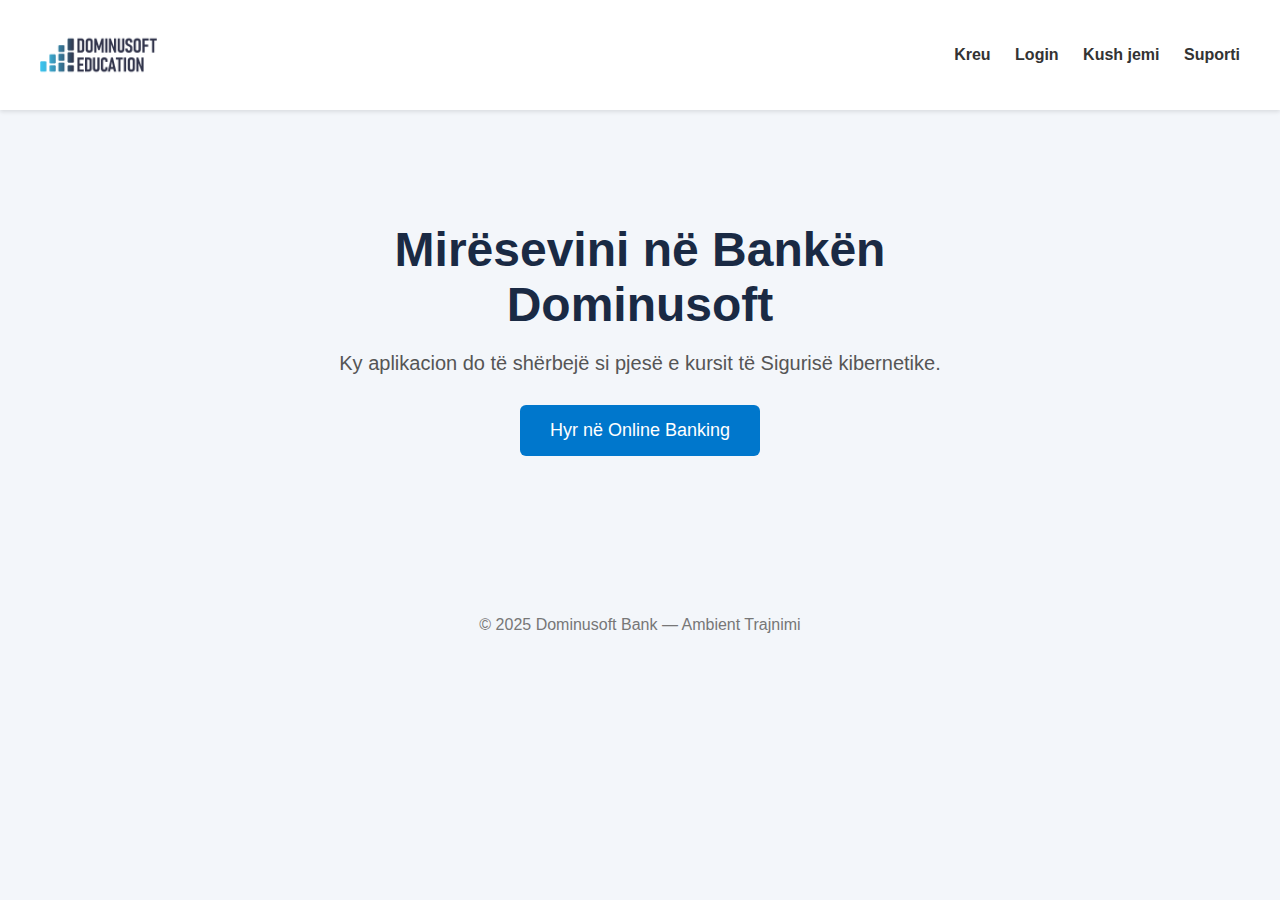
<file: v0/index.html>
<!DOCTYPE html>
<html lang="en">
<head>
    <meta charset="UTF-8" />
    <meta name="viewport" content="width=device-width, initial-scale=1.0" />
    <title>Banka Dominusoft</title>
    <style>
        body {
            margin: 0;
            font-family: Arial, sans-serif;
            background: #f3f6fa;
        }
        header {
            display: flex;
            justify-content: space-between;
            align-items: center;
            padding: 20px 40px;
            background: #ffffff;
            box-shadow: 0 2px 4px rgba(0,0,0,0.1);
        }
        .logo {
            display: flex;
            align-items: center;
            gap: 15px;
        }
        .logo img {
            height: 70px;
        }
        nav a {
            margin-left: 20px;
            text-decoration: none;
            color: #333;
            font-weight: bold;
        }
        nav a:hover {
            color: #0077cc;
        }
        .hero {
            display: flex;
            justify-content: center;
            align-items: center;
            padding: 80px 20px;
            text-align: center;
        }
        .hero-content {
            max-width: 700px;
        }
        .hero h1 {
            font-size: 48px;
            color: #1a2a44;
            margin-bottom: 20px;
        }
        .hero p {
            font-size: 20px;
            color: #555;
            margin-bottom: 30px;
        }
        .cta-button {
            padding: 15px 30px;
            font-size: 18px;
            background: #0077cc;
            color: #fff;
            border: none;
            border-radius: 6px;
            cursor: pointer;
            transition: 0.3s;
        }
        .cta-button:hover {
            background: #005fa3;
        }
        footer {
            text-align: center;
            padding: 20px;
            color: #777;
            margin-top: 60px;
        }
    </style>
</head>
<body>
    <header>
        <div class="logo">
            <img src="images/dominusoft_logo.png" alt="Dominusoft Education Logo" />
        </div>
        <nav>
            <a href="#">Kreu</a>
            <a href="#">Login</a>
            <a href="#">Kush jemi</a>
            <a href="#">Suporti</a>
        </nav>
    </header>

    <section class="hero">
        <div class="hero-content">
            <h1>Mirësevini në Bankën Dominusoft</h1>
            <p>Ky aplikacion do të shërbejë si pjesë e kursit të Sigurisë kibernetike.</p>
            <button class="cta-button" onclick="location.href='login.php'">Hyr në Online Banking</button>
        </div>
    </section>

    <footer>
        © 2025 Dominusoft Bank — Ambient Trajnimi
    </footer>
</body>
</html>
</file>
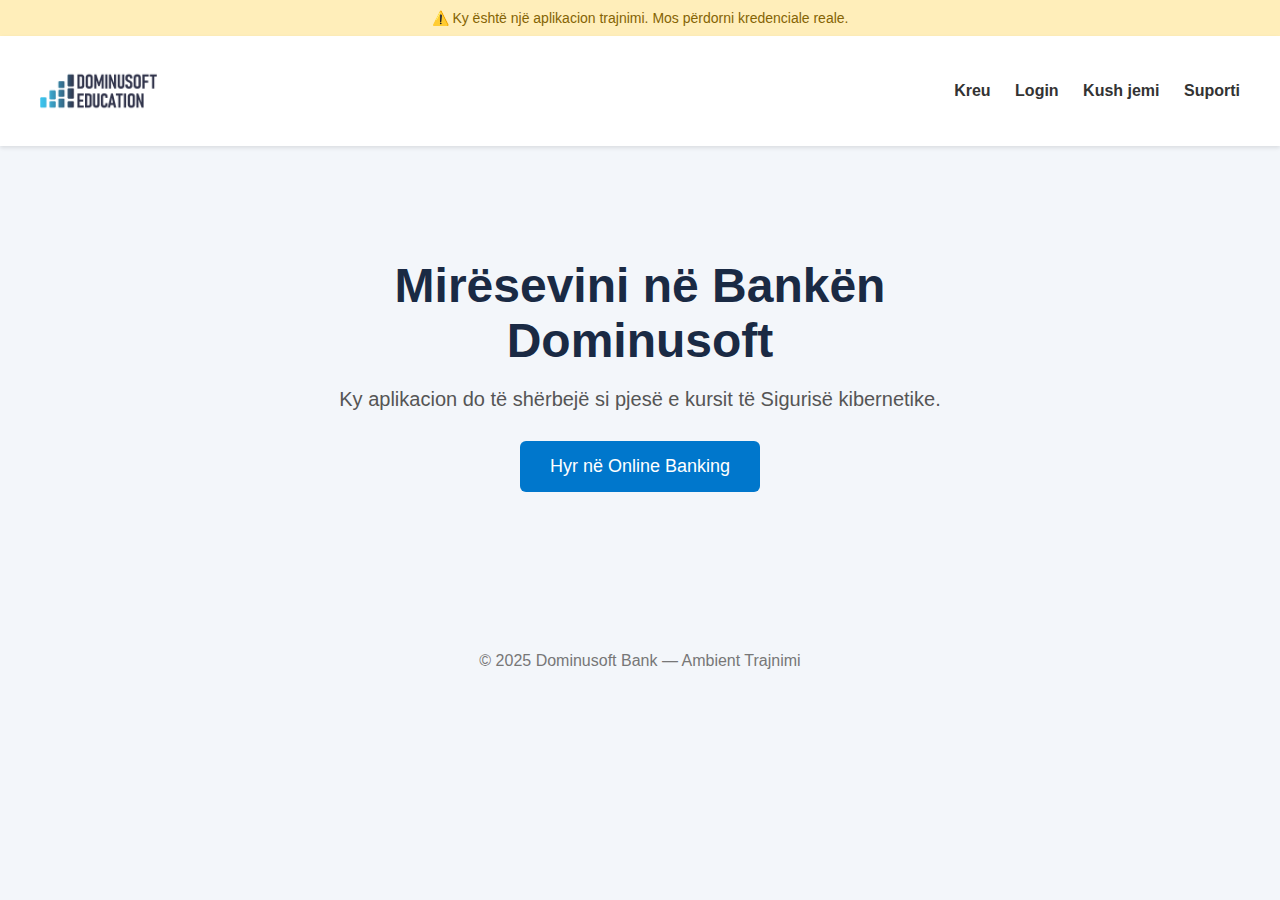
<file: v1/index.html>
<!DOCTYPE html>
<html lang="sq">
<head>
    <meta charset="UTF-8" />
    <meta name="viewport" content="width=device-width, initial-scale=1.0" />
    <title>Banka Dominusoft</title>
    <style>
        body {
            margin: 0;
            font-family: Arial, sans-serif;
            background: #f3f6fa;
        }
        header {
            display: flex;
            justify-content: space-between;
            align-items: center;
            padding: 20px 40px;
            background: #ffffff;
            box-shadow: 0 2px 4px rgba(0,0,0,0.1);
        }
        .logo {
            display: flex;
            align-items: center;
            gap: 15px;
        }
        .logo img {
            height: 70px;
        }
        nav a {
            margin-left: 20px;
            text-decoration: none;
            color: #333;
            font-weight: bold;
        }
        nav a:hover {
            color: #0077cc;
        }
        .hero {
            display: flex;
            justify-content: center;
            align-items: center;
            padding: 80px 20px;
            text-align: center;
        }
        .hero-content {
            max-width: 700px;
        }
        .hero h1 {
            font-size: 48px;
            color: #1a2a44;
            margin-bottom: 20px;
        }
        .hero p {
            font-size: 20px;
            color: #555;
            margin-bottom: 30px;
        }
        .cta-button {
            padding: 15px 30px;
            font-size: 18px;
            background: #0077cc;
            color: #fff;
            border: none;
            border-radius: 6px;
            cursor: pointer;
            transition: 0.3s;
        }
        .cta-button:hover {
            background: #005fa3;
        }
        footer {
            text-align: center;
            padding: 20px;
            color: #777;
            margin-top: 60px;
        }
    </style>
</head>
<body>
    <div style="
    background:#ffeeba;
    color:#856404;
    padding:10px;
    text-align:center;
    font-size:14px;
">
⚠️ Ky është një aplikacion trajnimi. Mos përdorni kredenciale reale.
</div>
    <header>
        <div class="logo">
            <img src="images/dominusoft_logo.png" alt="Dominusoft Education Logo" />
        </div>
        <nav>
            <a href="index.html">Kreu</a>
            <a href="login.php">Login</a>
            <a href="about.html">Kush jemi</a>
            <a href="support.html">Suporti</a>
        </nav>
    </header>

    <section class="hero">
        <div class="hero-content">
            <h1>Mirësevini në Bankën Dominusoft</h1>
            <p>Ky aplikacion do të shërbejë si pjesë e kursit të Sigurisë kibernetike.</p>
            <button class="cta-button" onclick="location.href='login.php'">Hyr në Online Banking</button>
        </div>
    </section>

    <footer>
        © 2025 Dominusoft Bank — Ambient Trajnimi
    </footer>
</body>
</html>
</file>
